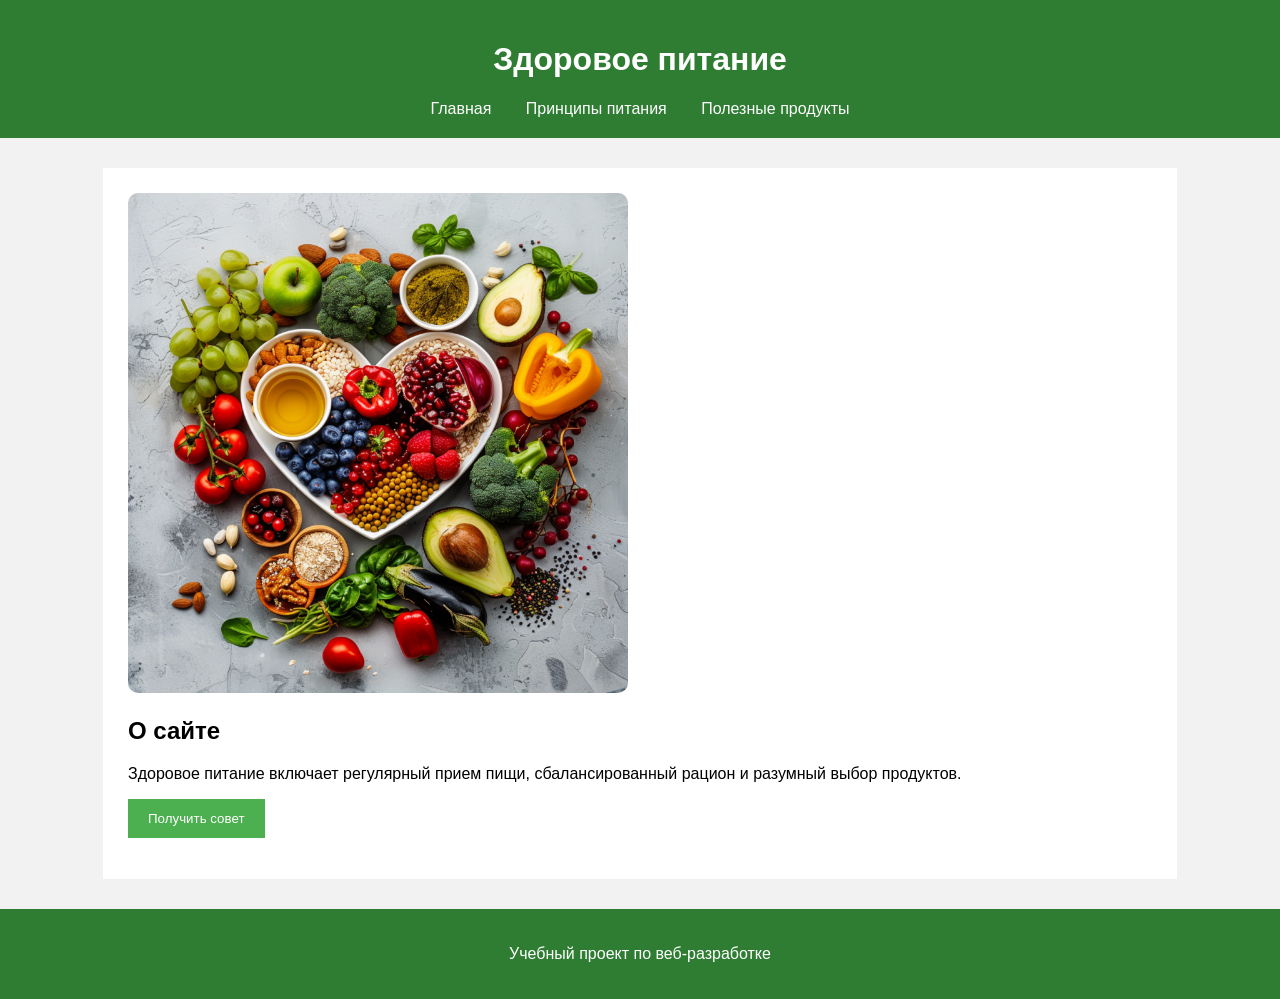
<file: index.html>
<!DOCTYPE html>
<html lang="ru">
<head>
  <meta charset="UTF-8">
  <title>Здоровое питание</title>
  <link rel="stylesheet" href="style.css">
</head>
<body>
  <header>
    <h1>Здоровое питание</h1>
    <nav>
      <a href="index.html">Главная</a>
      <a href="principles.html">Принципы питания</a>
      <a href="products.html">Полезные продукты</a>
    </nav>
  </header>
  <main>
    <img src="images/food.jpg" width="500" alt="Здоровое питание">
    <h2>О сайте</h2>
    <p>Здоровое питание включает регулярный прием пищи, сбалансированный рацион и разумный выбор продуктов.</p>
    <button onclick="showAdvice()">Получить совет</button>
    <p id="advice"></p>
  </main>
  <footer>
    <p>Учебный проект по веб-разработке</p>
  </footer>
  <script src="script.js"></script>
</body>
</html>
</file>
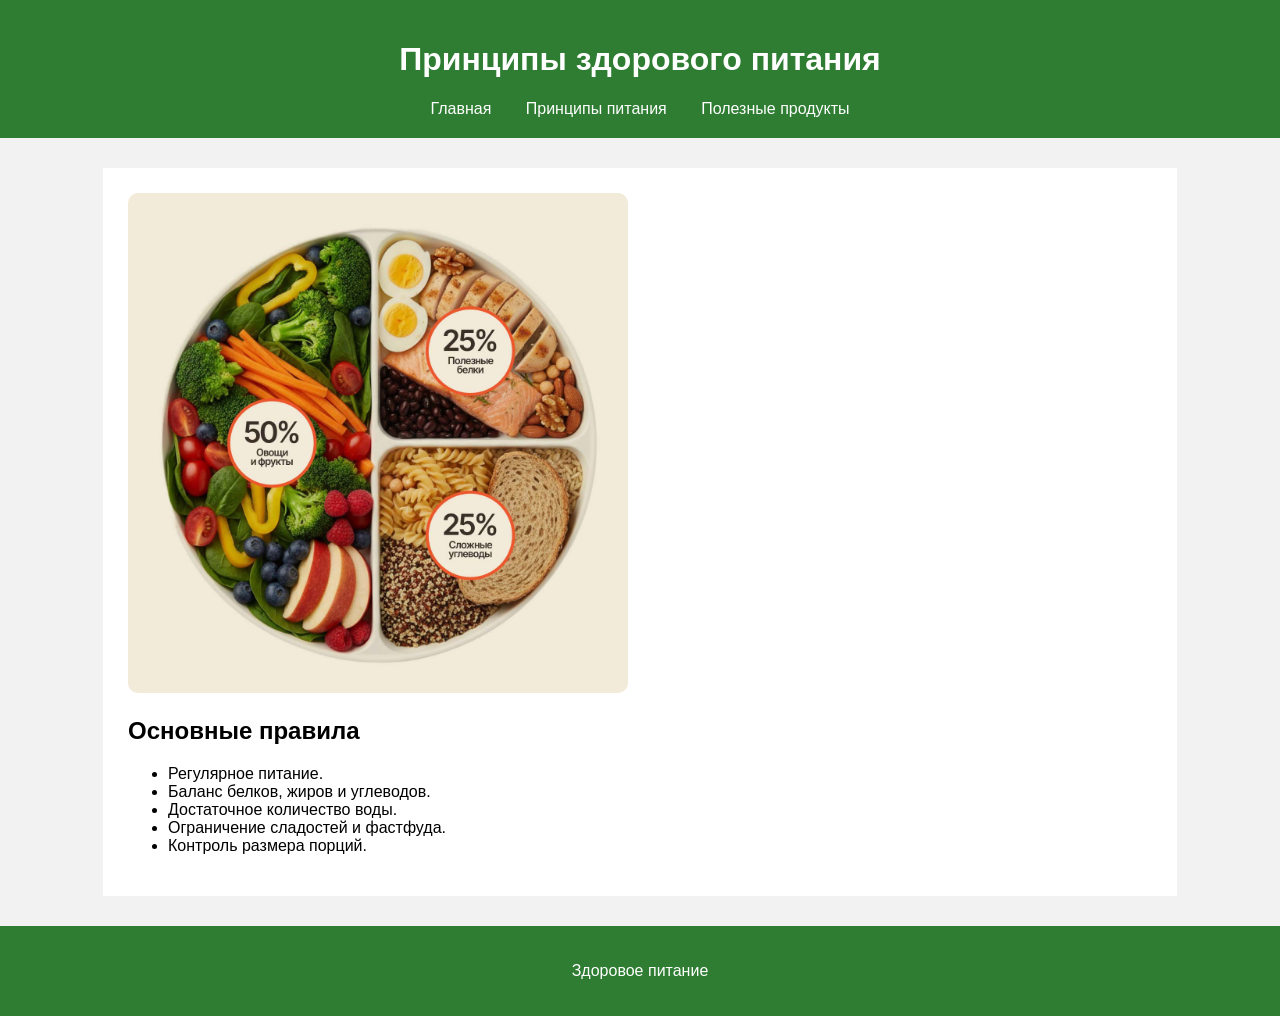
<file: principles.html>
<!DOCTYPE html>
<html lang="ru">
<head>
  <meta charset="UTF-8">
  <title>Принципы питания</title>
  <link rel="stylesheet" href="style.css">
</head>
<body>
  <header>
    <h1>Принципы здорового питания</h1>
    <nav>
      <a href="index.html">Главная</a>
      <a href="principles.html">Принципы питания</a>
      <a href="products.html">Полезные продукты</a>
    </nav>
  </header>
  <main>
    <img src="images/principles.jpg" width="500" alt="Принципы питания">
    <h2>Основные правила</h2>
    <ul>
      <li>Регулярное питание.</li>
      <li>Баланс белков, жиров и углеводов.</li>
      <li>Достаточное количество воды.</li>
      <li>Ограничение сладостей и фастфуда.</li>
      <li>Контроль размера порций.</li>
    </ul>
  </main>
  <footer>
    <p>Здоровое питание</p>
  </footer>
</body>
</html>
</file>
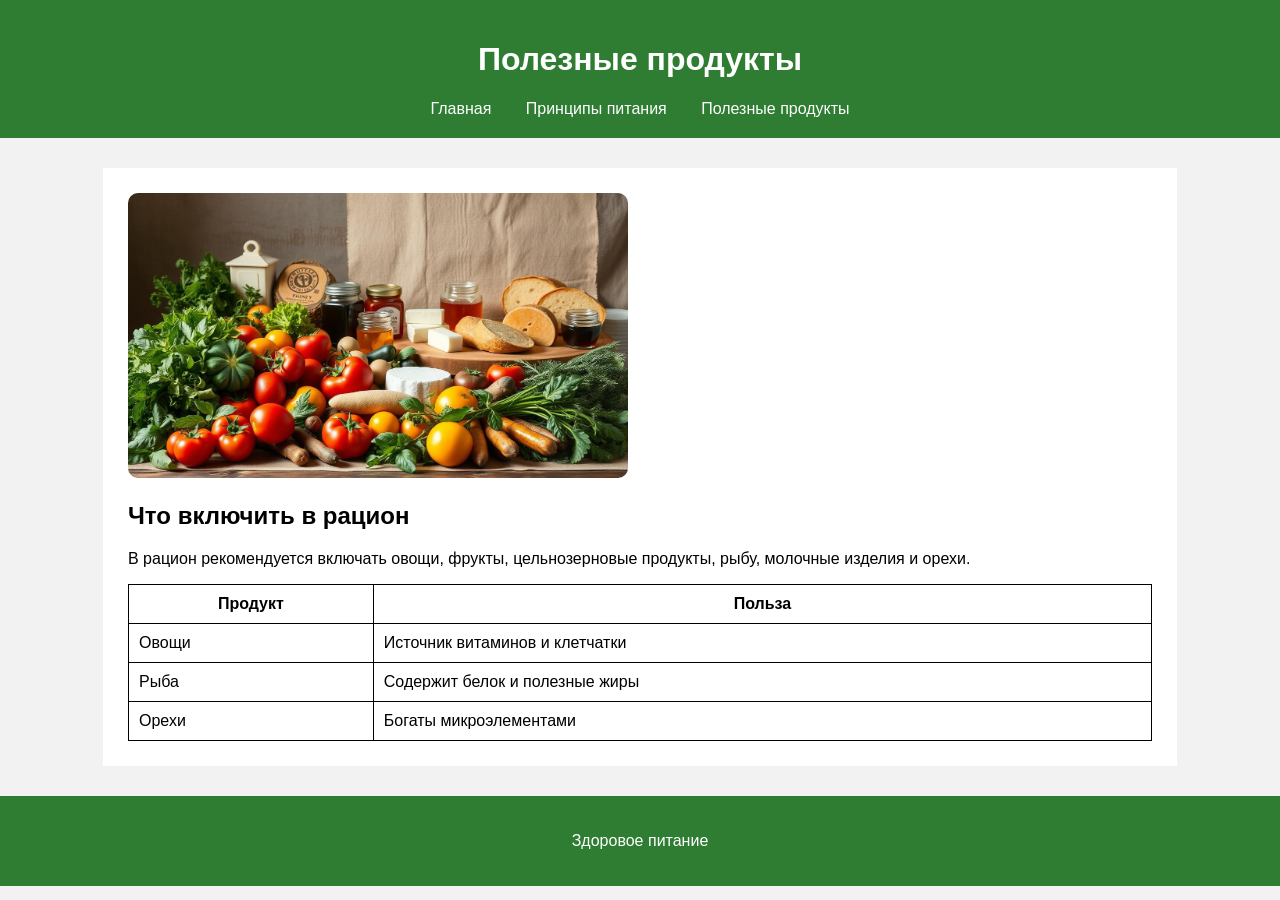
<file: products.html>
<!DOCTYPE html>
<html lang="ru">
<head>
  <meta charset="UTF-8">
  <title>Полезные продукты</title>
  <link rel="stylesheet" href="style.css">
</head>
<body>
  <header>
    <h1>Полезные продукты</h1>
    <nav>
      <a href="index.html">Главная</a>
      <a href="principles.html">Принципы питания</a>
      <a href="products.html">Полезные продукты</a>
    </nav>
  </header>
  <main>
    <img src="images/products.jpg" width="500" alt="Полезные продукты">
    <h2>Что включить в рацион</h2>
    <p>В рацион рекомендуется включать овощи, фрукты, цельнозерновые продукты, рыбу, молочные изделия и орехи.</p>
    <table>
      <tr>
        <th>Продукт</th>
        <th>Польза</th>
      </tr>
      <tr>
        <td>Овощи</td>
        <td>Источник витаминов и клетчатки</td>
      </tr>
      <tr>
        <td>Рыба</td>
        <td>Содержит белок и полезные жиры</td>
      </tr>
      <tr>
        <td>Орехи</td>
        <td>Богаты микроэлементами</td>
      </tr>
    </table>
  </main>
  <footer>
    <p>Здоровое питание</p>
  </footer>
</body>
</html>
</file>
<file: style.css>
body {
  font-family: Arial, sans-serif;
  background-color: #f2f2f2;
  margin: 0;
}

header {
  background-color: #2e7d32;
  color: white;
  padding: 20px;
  text-align: center;
}

nav a {
  color: white;
  margin: 15px;
  text-decoration: none;
}

main {
  background: white;
  width: 80%;
  margin: 30px auto;
  padding: 25px;
}

img {
  border-radius: 10px;
}

button {
  background: #4caf50;
  color: white;
  border: none;
  padding: 12px 20px;
  cursor: pointer;
}

table {
  border-collapse: collapse;
  width: 100%;
}

td, th {
  border: 1px solid black;
  padding: 10px;
}

footer {
  text-align: center;
  padding: 20px;
  background: #2e7d32;
  color: white;
}
</file>
